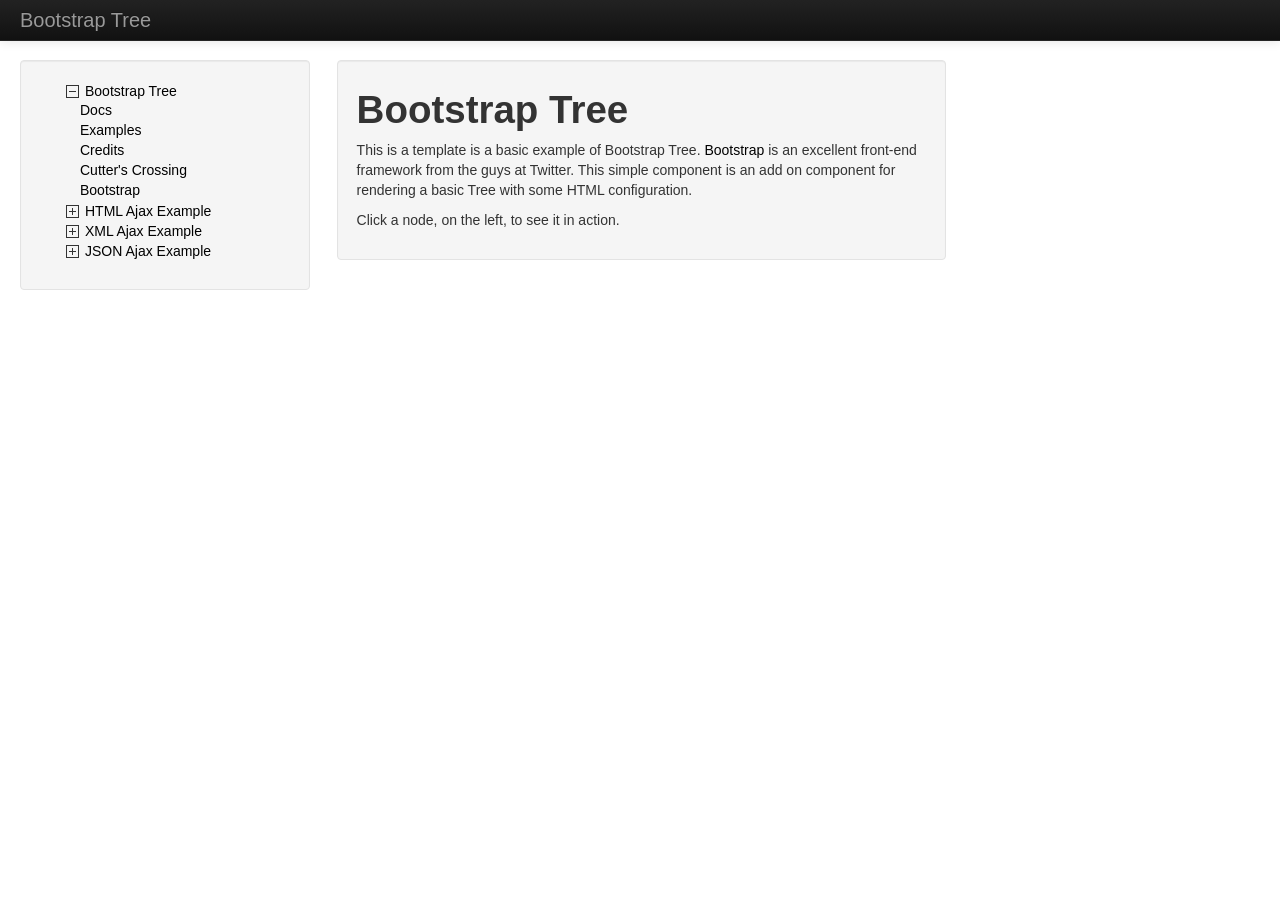
<file: trunk/Api/Web/Admin/Content/assets/bootstrap-tree/index.html>
<!DOCTYPE html>
<html lang="en">
    <head>
        <meta charset="utf-8">
		<title>Bootstrap Tree</title>
		<meta name="viewport" content="width=device-width, initial-scale=1.0">
	    <meta name="description" content="">
	    <meta name="author" content="">
        <link href="bootstrap/css/bootstrap.min.css" rel="stylesheet">
		<link href="bootstrap-tree/css/bootstrap-tree.css" rel="stylesheet">
		<style>
body {
    padding-top: 60px;
    padding-bottom: 40px;
}
.sidebar-nav {
    padding: 9px 0;
}
		</style>
    <!-- Le HTML5 shim, for IE6-8 support of HTML5 elements -->
    <!--[if lt IE 9]>
        <script src="http://html5shim.googlecode.com/svn/trunk/html5.js"></script>
    <![endif]-->
    </head>
    <body>
        <div class="navbar navbar-inverse navbar-fixed-top">
            <div class="navbar-inner">
                <div class="container-fluid">
                    <!-- <a class="btn btn-navbar" data-toggle="collapse" data-target=".nav-collapse">
                        <span class="icon-bar"></span>
                        <span class="icon-bar"></span>
                        <span class="icon-bar"></span>
                    </a> -->
                    <a class="brand" href="##">Bootstrap Tree</a>
                    <!-- <div class="nav-collapse collapse">
                        <p class="navbar-text pull-right">
                            Logged in as <a href="#" class="navbar-link">Username</a>
                        </p>
                        <ul class="nav">
                            <li class="active"><a href="#">Home</a></li>
                            <li><a href="#about">About</a></li>
                            <li><a href="#contact">Contact</a></li>
                        </ul>
                    </div> --><!--/.nav-collapse -->
                </div>
            </div>
        </div>


        <div class="container-fluid">
            <div class="row-fluid">
                <div class="span3">
                    <div class="well">
                      <ul class="tree">
                        <li>
                          <a href="#" role="branch" class="tree-toggle" data-toggle="branch" data-value="Bootstrap_Tree">Bootstrap Tree</a>
                          <ul class="branch in">
                              <li><a href="#" role="leaf" id="nut">Docs</a></li>
                              <li><a href="#" role="leaf">Examples</a></li>
                              <li><a href="#" role="leaf">Credits</a></li>
                              <li><a href="http://www.cutterscrossing.com" role="leaf">Cutter's Crossing</a></li>
                              <li><a href="http://twitter.github.com/bootstrap" role="leaf">Bootstrap</a></li>
                          </ul>
                        </li>
                        <li><a href="htmlexample.html" role="branch" class="tree-toggle closed" data-toggle="branch" data-value="HTML_Example">HTML Ajax Example</a></li>
                        <li><a href="xmlexample.xml" role="branch" class="tree-toggle closed" data-toggle="branch" data-value="XML_Example">XML Ajax Example</a></li>
                        <li><a href="jsonexample.json" role="branch" class="tree-toggle closed" data-toggle="branch" data-value="JSON_Example">JSON Ajax Example</a></li>
                      </ul>
                    </div><!--/.well -->
                  </div><!--/span-->
                  <div class="span9" id="mainContent">
                      <div class="row-fluid">
                          <div class="well span8" id="editorArea">
                              <h1>Bootstrap Tree</h1>
                              <p>This is a template is a basic example of Bootstrap Tree. <a href="http://twitter.github.com/bootstrap/index.html">Bootstrap</a> is an excellent front-end framework from the guys at Twitter. This simple component is an add on component for rendering a basic Tree with some HTML configuration.</p>
  							<p>Click a node, on the left, to see it in action.</p>
                              <!-- <p><a class="btn btn-primary btn-large">Learn more &raquo;</a></p> -->
                          </div>
                      </div>
                      <div class="span8" id="reporter"></div>
                  </div>
            </div>
        </div>
        <script src="https://ajax.googleapis.com/ajax/libs/jquery/1.8.2/jquery.js"></script>
        <script src="bootstrap/js/bootstrap.min.js"></script>
        <script src="bootstrap-tree/js/bootstrap-tree.js"></script>
        <script src="example.js"></script>
    </body>
</html>
</file>
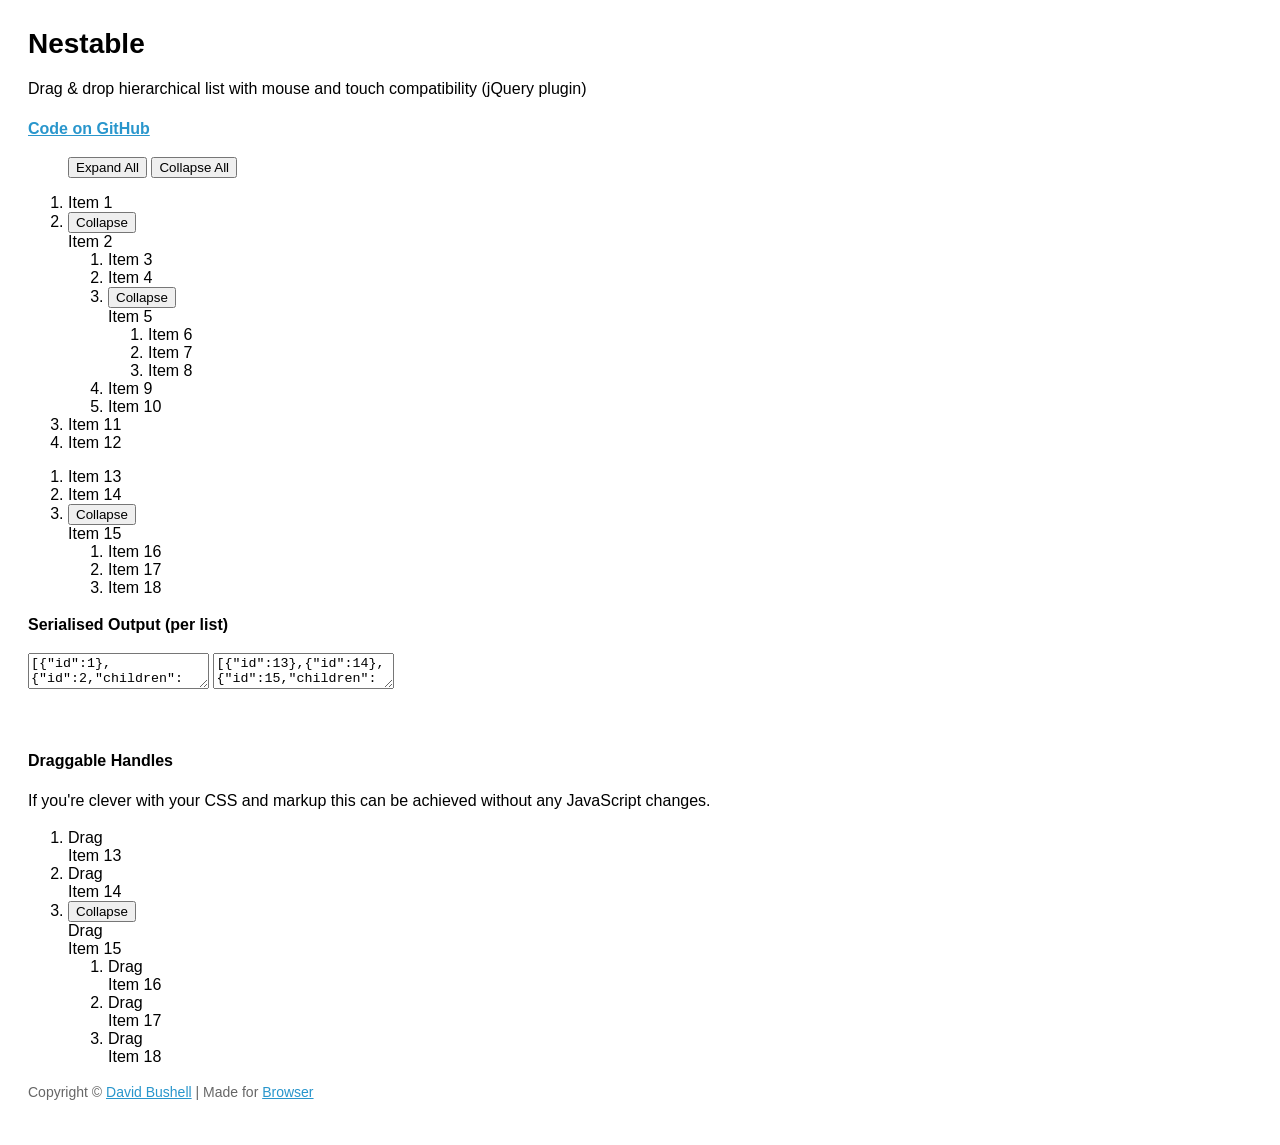
<file: trunk/Api/Web/Admin/Content/assets/nestable/index.html>
<!DOCTYPE html>
<!--[if lt IE 7]> <html lang="en" class="lt-ie9 lt-ie8 lt-ie7"> <![endif]-->
<!--[if IE 7]>    <html lang="en" class="lt-ie9 lt-ie8"> <![endif]-->
<!--[if IE 8]>    <html lang="en" class="lt-ie9"> <![endif]-->
<!--[if IE 9]>    <html lang="en" class="ie9"> <![endif]-->
<!--[if gt IE 9]><!--> <html lang="en"> <!--<![endif]-->
<head>
    <meta charset="utf-8">
    <meta name="viewport" content="width=device-width, initial-scale=1, minimum-scale=1">
    <title>Nestable</title>
    <style type="text/css">

.cf:after { visibility: hidden; display: block; font-size: 0; content: " "; clear: both; height: 0; }
* html .cf { zoom: 1; }
*:first-child+html .cf { zoom: 1; }

html { margin: 0; padding: 0; }
body { font-size: 100%; margin: 0; padding: 1.75em; font-family: 'Helvetica Neue', Arial, sans-serif; }

h1 { font-size: 1.75em; margin: 0 0 0.6em 0; }

a { color: #2996cc; }
a:hover { text-decoration: none; }

p { line-height: 1.5em; }
.small { color: #666; font-size: 0.875em; }
.large { font-size: 1.25em; }



    </style>
</head>
<body>

    <h1>Nestable</h1>

    <p>Drag &amp; drop hierarchical list with mouse and touch compatibility (jQuery plugin)</p>

    <p><strong><a href="https://github.com/dbushell/Nestable">Code on GitHub</a></strong></p>

    <menu id="nestable-menu">
        <button type="button" data-action="expand-all">Expand All</button>
        <button type="button" data-action="collapse-all">Collapse All</button>
    </menu>

    <div class="cf nestable-lists">

        <div class="dd" id="nestable">
            <ol class="dd-list">
                <li class="dd-item" data-id="1">
                    <div class="dd-handle">Item 1</div>
                </li>
                <li class="dd-item" data-id="2">
                    <div class="dd-handle">Item 2</div>
                    <ol class="dd-list">
                        <li class="dd-item" data-id="3"><div class="dd-handle">Item 3</div></li>
                        <li class="dd-item" data-id="4"><div class="dd-handle">Item 4</div></li>
                        <li class="dd-item" data-id="5">
                            <div class="dd-handle">Item 5</div>
                            <ol class="dd-list">
                                <li class="dd-item" data-id="6"><div class="dd-handle">Item 6</div></li>
                                <li class="dd-item" data-id="7"><div class="dd-handle">Item 7</div></li>
                                <li class="dd-item" data-id="8"><div class="dd-handle">Item 8</div></li>
                            </ol>
                        </li>
                        <li class="dd-item" data-id="9"><div class="dd-handle">Item 9</div></li>
                        <li class="dd-item" data-id="10"><div class="dd-handle">Item 10</div></li>
                    </ol>
                </li>
                <li class="dd-item" data-id="11">
                    <div class="dd-handle">Item 11</div>
                </li>
                <li class="dd-item" data-id="12">
                    <div class="dd-handle">Item 12</div>
                </li>
            </ol>
        </div>

        <div class="dd" id="nestable2">
            <ol class="dd-list">
                <li class="dd-item" data-id="13">
                    <div class="dd-handle">Item 13</div>
                </li>
                <li class="dd-item" data-id="14">
                    <div class="dd-handle">Item 14</div>
                </li>
                <li class="dd-item" data-id="15">
                    <div class="dd-handle">Item 15</div>
                    <ol class="dd-list">
                        <li class="dd-item" data-id="16"><div class="dd-handle">Item 16</div></li>
                        <li class="dd-item" data-id="17"><div class="dd-handle">Item 17</div></li>
                        <li class="dd-item" data-id="18"><div class="dd-handle">Item 18</div></li>
                    </ol>
                </li>
            </ol>
        </div>

    </div>

    <p><strong>Serialised Output (per list)</strong></p>

    <textarea id="nestable-output"></textarea>
    <textarea id="nestable2-output"></textarea>

    <p>&nbsp;</p>

    <div class="cf nestable-lists">

    <p><strong>Draggable Handles</strong></p>

    <p>If you're clever with your CSS and markup this can be achieved without any JavaScript changes.</p>

        <div class="dd" id="nestable3">
            <ol class="dd-list">
                <li class="dd-item dd3-item" data-id="13">
                    <div class="dd-handle dd3-handle">Drag</div><div class="dd3-content">Item 13</div>
                </li>
                <li class="dd-item dd3-item" data-id="14">
                    <div class="dd-handle dd3-handle">Drag</div><div class="dd3-content">Item 14</div>
                </li>
                <li class="dd-item dd3-item" data-id="15">
                    <div class="dd-handle dd3-handle">Drag</div><div class="dd3-content">Item 15</div>
                    <ol class="dd-list">
                        <li class="dd-item dd3-item" data-id="16">
                            <div class="dd-handle dd3-handle">Drag</div><div class="dd3-content">Item 16</div>
                        </li>
                        <li class="dd-item dd3-item" data-id="17">
                            <div class="dd-handle dd3-handle">Drag</div><div class="dd3-content">Item 17</div>
                        </li>
                        <li class="dd-item dd3-item" data-id="18">
                            <div class="dd-handle dd3-handle">Drag</div><div class="dd3-content">Item 18</div>
                        </li>
                    </ol>
                </li>
            </ol>
        </div>

    </div>

    <p class="small">Copyright &copy; <a href="http://dbushell.com/">David Bushell</a> | Made for <a href="http://www.browserlondon.com/">Browser</a></p>

<script src="http://ajax.googleapis.com/ajax/libs/jquery/1.7.2/jquery.min.js"></script>
<script src="jquery.nestable.js"></script>
<script>

$(document).ready(function()
{

    var updateOutput = function(e)
    {
        var list   = e.length ? e : $(e.target),
            output = list.data('output');
        if (window.JSON) {
            output.val(window.JSON.stringify(list.nestable('serialize')));//, null, 2));
        } else {
            output.val('JSON browser support required for this demo.');
        }
    };

    // activate Nestable for list 1
    $('#nestable').nestable({
        group: 1
    })
    .on('change', updateOutput);
    
    // activate Nestable for list 2
    $('#nestable2').nestable({
        group: 1
    })
    .on('change', updateOutput);

    // output initial serialised data
    updateOutput($('#nestable').data('output', $('#nestable-output')));
    updateOutput($('#nestable2').data('output', $('#nestable2-output')));

    $('#nestable-menu').on('click', function(e)
    {
        var target = $(e.target),
            action = target.data('action');
        if (action === 'expand-all') {
            $('.dd').nestable('expandAll');
        }
        if (action === 'collapse-all') {
            $('.dd').nestable('collapseAll');
        }
    });

    $('#nestable3').nestable();

});
</script>
</body>
</html>
</file>
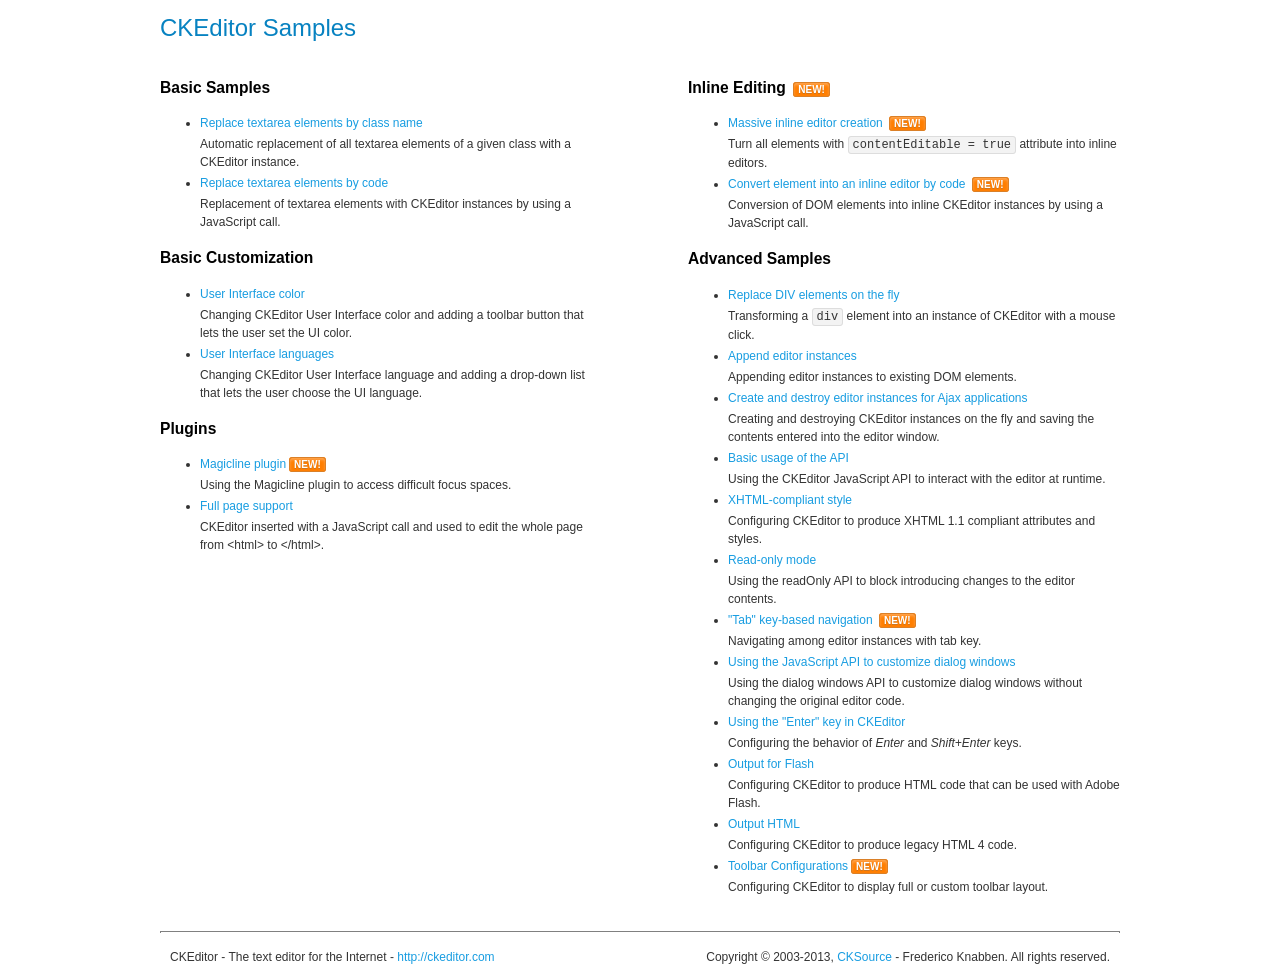
<file: trunk/Api/Web/Admin/Content/assets/ckeditor/samples/index.html>
<!DOCTYPE html>
<!--
Copyright (c) 2003-2013, CKSource - Frederico Knabben. All rights reserved.
For licensing, see LICENSE.html or http://ckeditor.com/license
-->
<html>
<head>
	<title>CKEditor Samples</title>
	<meta charset="utf-8">
	<link rel="stylesheet" href="sample.css">
</head>
<body>
	<h1 class="samples">
		CKEditor Samples
	</h1>
	<div class="twoColumns">
		<div class="twoColumnsLeft">
			<h2 class="samples">
				Basic Samples
			</h2>
			<dl class="samples">
				<dt><a class="samples" href="replacebyclass.html">Replace textarea elements by class name</a></dt>
				<dd>Automatic replacement of all textarea elements of a given class with a CKEditor instance.</dd>

				<dt><a class="samples" href="replacebycode.html">Replace textarea elements by code</a></dt>
				<dd>Replacement of textarea elements with CKEditor instances by using a JavaScript call.</dd>
			</dl>

			<h2 class="samples">
				Basic Customization
			</h2>
			<dl class="samples">
				<dt><a class="samples" href="uicolor.html">User Interface color</a></dt>
				<dd>Changing CKEditor User Interface color and adding a toolbar button that lets the user set the UI color.</dd>

				<dt><a class="samples" href="uilanguages.html">User Interface languages</a></dt>
				<dd>Changing CKEditor User Interface language and adding a drop-down list that lets the user choose the UI language.</dd>
			</dl>


			<h2 class="samples">Plugins</h2>
<dl class="samples">
<dt><a class="samples" href="plugins/magicline/magicline.html">Magicline plugin</a><span class="new">New!</span></dt>
<dd>Using the Magicline plugin to access difficult focus spaces.</dd>

<dt><a class="samples" href="plugins/wysiwygarea/fullpage.html">Full page support</a></dt>
<dd>CKEditor inserted with a JavaScript call and used to edit the whole page from &lt;html&gt; to &lt;/html&gt;.</dd>
</dl>
		</div>
		<div class="twoColumnsRight">
			<h2 class="samples">
				Inline Editing <span class="new">New!</span>
			</h2>
			<dl class="samples">
				<dt><a class="samples" href="inlineall.html">Massive inline editor creation</a> <span class="new">New!</span></dt>
				<dd>Turn all elements with <code>contentEditable = true</code> attribute into inline editors.</dd>

				<dt><a class="samples" href="inlinebycode.html">Convert element into an inline editor by code</a> <span class="new">New!</span></dt>
				<dd>Conversion of DOM elements into inline CKEditor instances by using a JavaScript call.</dd>

				
			</dl>

			<h2 class="samples">
				Advanced Samples
			</h2>
			<dl class="samples">
				<dt><a class="samples" href="divreplace.html">Replace DIV elements on the fly</a></dt>
				<dd>Transforming a <code>div</code> element into an instance of CKEditor with a mouse click.</dd>

				<dt><a class="samples" href="appendto.html">Append editor instances</a></dt>
				<dd>Appending editor instances to existing DOM elements.</dd>

				<dt><a class="samples" href="ajax.html">Create and destroy editor instances for Ajax applications</a></dt>
				<dd>Creating and destroying CKEditor instances on the fly and saving the contents entered into the editor window.</dd>

				<dt><a class="samples" href="api.html">Basic usage of the API</a></dt>
				<dd>Using the CKEditor JavaScript API to interact with the editor at runtime.</dd>

				<dt><a class="samples" href="xhtmlstyle.html">XHTML-compliant style</a></dt>
				<dd>Configuring CKEditor to produce XHTML 1.1 compliant attributes and styles.</dd>

				<dt><a class="samples" href="readonly.html">Read-only mode</a></dt>
				<dd>Using the readOnly API to block introducing changes to the editor contents.</dd>

				<dt><a class="samples" href="tabindex.html">"Tab" key-based navigation</a> <span class="new">New!</span></dt>
				<dd>Navigating among editor instances with tab key.</dd>


				
<dt><a class="samples" href="plugins/dialog/dialog.html">Using the JavaScript API to customize dialog windows</a></dt>
<dd>Using the dialog windows API to customize dialog windows without changing the original editor code.</dd>

<dt><a class="samples" href="plugins/enterkey/enterkey.html">Using the &quot;Enter&quot; key in CKEditor</a></dt>
<dd>Configuring the behavior of <em>Enter</em> and <em>Shift+Enter</em> keys.</dd>

<dt><a class="samples" href="plugins/htmlwriter/outputforflash.html">Output for Flash</a></dt>
<dd>Configuring CKEditor to produce HTML code that can be used with Adobe Flash.</dd>

<dt><a class="samples" href="plugins/htmlwriter/outputhtml.html">Output HTML</a></dt>
<dd>Configuring CKEditor to produce legacy HTML 4 code.</dd>

<dt><a class="samples" href="plugins/toolbar/toolbar.html">Toolbar Configurations</a><span class="new">New!</span></dt>
<dd>Configuring CKEditor to display full or custom toolbar layout.</dd>

			</dl>
		</div>
	</div>
	<div id="footer">
		<hr>
		<p>
			CKEditor - The text editor for the Internet - <a class="samples" href="http://ckeditor.com/">http://ckeditor.com</a>
		</p>
		<p id="copy">
			Copyright &copy; 2003-2013, <a class="samples" href="http://cksource.com/">CKSource</a> - Frederico Knabben. All rights reserved.
		</p>
	</div>
</body>
</html>
</file>
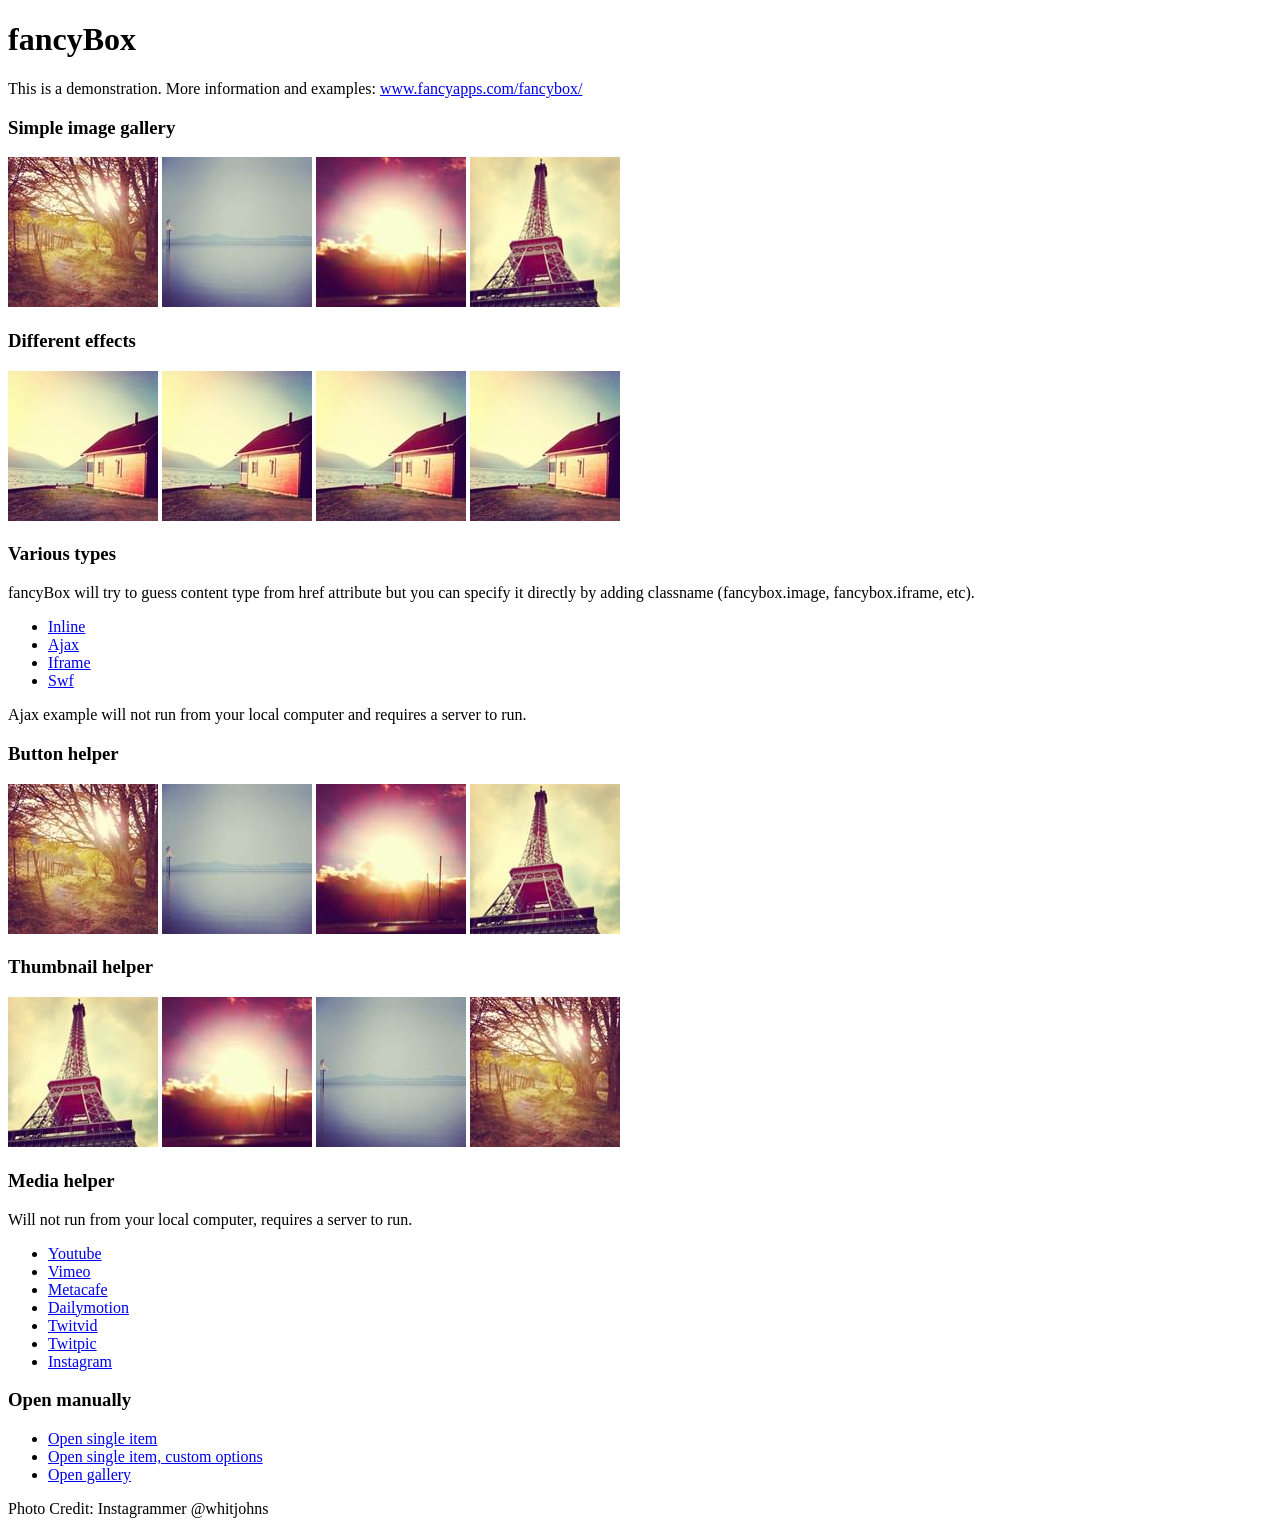
<file: trunk/Api/Web/Admin/Content/assets/fancybox/demo/index.html>
<!DOCTYPE html>
<html>
<head>
	<title>fancyBox - Fancy jQuery Lightbox Alternative | Demonstration</title>
	<meta http-equiv="Content-Type" content="text/html; charset=UTF-8" />

	<!-- Add jQuery library -->
	<script type="text/javascript" src="../lib/jquery-1.8.2.min.js"></script>

	<!-- Add mousewheel plugin (this is optional) -->
	<script type="text/javascript" src="../lib/jquery.mousewheel-3.0.6.pack.js"></script>

	<!-- Add fancyBox main JS and CSS files -->
	<script type="text/javascript" src="../source/jquery.fancybox.js?v=2.1.3"></script>
	<link rel="stylesheet" type="text/css" href="../source/jquery.fancybox.css?v=2.1.2" media="screen" />

	<!-- Add Button helper (this is optional) -->
	<link rel="stylesheet" type="text/css" href="../source/helpers/jquery.fancybox-buttons.css?v=1.0.5" />
	<script type="text/javascript" src="../source/helpers/jquery.fancybox-buttons.js?v=1.0.5"></script>

	<!-- Add Thumbnail helper (this is optional) -->
	<link rel="stylesheet" type="text/css" href="../source/helpers/jquery.fancybox-thumbs.css?v=1.0.7" />
	<script type="text/javascript" src="../source/helpers/jquery.fancybox-thumbs.js?v=1.0.7"></script>

	<!-- Add Media helper (this is optional) -->
	<script type="text/javascript" src="../source/helpers/jquery.fancybox-media.js?v=1.0.5"></script>

	<script type="text/javascript">
		$(document).ready(function() {
			/*
			 *  Simple image gallery. Uses default settings
			 */

			$('.fancybox').fancybox();

			/*
			 *  Different effects
			 */

			// Change title type, overlay closing speed
			$(".fancybox-effects-a").fancybox({
				helpers: {
					title : {
						type : 'outside'
					},
					overlay : {
						speedOut : 0
					}
				}
			});

			// Disable opening and closing animations, change title type
			$(".fancybox-effects-b").fancybox({
				openEffect  : 'none',
				closeEffect	: 'none',

				helpers : {
					title : {
						type : 'over'
					}
				}
			});

			// Set custom style, close if clicked, change title type and overlay color
			$(".fancybox-effects-c").fancybox({
				wrapCSS    : 'fancybox-custom',
				closeClick : true,

				openEffect : 'none',

				helpers : {
					title : {
						type : 'inside'
					},
					overlay : {
						css : {
							'background' : 'rgba(238,238,238,0.85)'
						}
					}
				}
			});

			// Remove padding, set opening and closing animations, close if clicked and disable overlay
			$(".fancybox-effects-d").fancybox({
				padding: 0,

				openEffect : 'elastic',
				openSpeed  : 150,

				closeEffect : 'elastic',
				closeSpeed  : 150,

				closeClick : true,

				helpers : {
					overlay : null
				}
			});

			/*
			 *  Button helper. Disable animations, hide close button, change title type and content
			 */

			$('.fancybox-buttons').fancybox({
				openEffect  : 'none',
				closeEffect : 'none',

				prevEffect : 'none',
				nextEffect : 'none',

				closeBtn  : false,

				helpers : {
					title : {
						type : 'inside'
					},
					buttons	: {}
				},

				afterLoad : function() {
					this.title = 'Image ' + (this.index + 1) + ' of ' + this.group.length + (this.title ? ' - ' + this.title : '');
				}
			});


			/*
			 *  Thumbnail helper. Disable animations, hide close button, arrows and slide to next gallery item if clicked
			 */

			$('.fancybox-thumbs').fancybox({
				prevEffect : 'none',
				nextEffect : 'none',

				closeBtn  : false,
				arrows    : false,
				nextClick : true,

				helpers : {
					thumbs : {
						width  : 50,
						height : 50
					}
				}
			});

			/*
			 *  Media helper. Group items, disable animations, hide arrows, enable media and button helpers.
			*/
			$('.fancybox-media')
				.attr('rel', 'media-gallery')
				.fancybox({
					openEffect : 'none',
					closeEffect : 'none',
					prevEffect : 'none',
					nextEffect : 'none',

					arrows : false,
					helpers : {
						media : {},
						buttons : {}
					}
				});

			/*
			 *  Open manually
			 */

			$("#fancybox-manual-a").click(function() {
				$.fancybox.open('1_b.jpg');
			});

			$("#fancybox-manual-b").click(function() {
				$.fancybox.open({
					href : 'iframe.html',
					type : 'iframe',
					padding : 5
				});
			});

			$("#fancybox-manual-c").click(function() {
				$.fancybox.open([
					{
						href : '1_b.jpg',
						title : 'My title'
					}, {
						href : '2_b.jpg',
						title : '2nd title'
					}, {
						href : '3_b.jpg'
					}
				], {
					helpers : {
						thumbs : {
							width: 75,
							height: 50
						}
					}
				});
			});


		});
	</script>
	<style type="text/css">
		.fancybox-custom .fancybox-skin {
			box-shadow: 0 0 50px #222;
		}
	</style>
</head>
<body>
	<h1>fancyBox</h1>

	<p>This is a demonstration. More information and examples: <a href="http://fancyapps.com/fancybox/">www.fancyapps.com/fancybox/</a></p>

	<h3>Simple image gallery</h3>
	<p>
		<a class="fancybox" href="1_b.jpg" data-fancybox-group="gallery" title="Lorem ipsum dolor sit amet"><img src="1_s.jpg" alt="" /></a>

		<a class="fancybox" href="2_b.jpg" data-fancybox-group="gallery" title="Etiam quis mi eu elit temp"><img src="2_s.jpg" alt="" /></a>

		<a class="fancybox" href="3_b.jpg" data-fancybox-group="gallery" title="Cras neque mi, semper leon"><img src="3_s.jpg" alt="" /></a>

		<a class="fancybox" href="4_b.jpg" data-fancybox-group="gallery" title="Sed vel sapien vel sem uno"><img src="4_s.jpg" alt="" /></a>
	</p>

	<h3>Different effects</h3>
	<p>
		<a class="fancybox-effects-a" href="5_b.jpg" title="Lorem ipsum dolor sit amet, consectetur adipiscing elit"><img src="5_s.jpg" alt="" /></a>

		<a class="fancybox-effects-b" href="5_b.jpg" title="Lorem ipsum dolor sit amet, consectetur adipiscing elit"><img src="5_s.jpg" alt="" /></a>

		<a class="fancybox-effects-c" href="5_b.jpg" title="Lorem ipsum dolor sit amet, consectetur adipiscing elit"><img src="5_s.jpg" alt="" /></a>

		<a class="fancybox-effects-d" href="5_b.jpg" title="Lorem ipsum dolor sit amet, consectetur adipiscing elit"><img src="5_s.jpg" alt="" /></a>
	</p>

	<h3>Various types</h3>
	<p>
		fancyBox will try to guess content type from href attribute but you can specify it directly by adding classname (fancybox.image, fancybox.iframe, etc).
	</p>
	<ul>
		<li><a class="fancybox" href="#inline1" title="Lorem ipsum dolor sit amet">Inline</a></li>
		<li><a class="fancybox fancybox.ajax" href="ajax.txt">Ajax</a></li>
		<li><a class="fancybox fancybox.iframe" href="iframe.html">Iframe</a></li>
		<li><a class="fancybox" href="http://www.adobe.com/jp/events/cs3_web_edition_tour/swfs/perform.swf">Swf</a></li>
	</ul>

	<div id="inline1" style="width:400px;display: none;">
		<h3>Etiam quis mi eu elit</h3>
		<p>
			Lorem ipsum dolor sit amet, consectetur adipiscing elit. Etiam quis mi eu elit tempor facilisis id et neque. Nulla sit amet sem sapien. Vestibulum imperdiet porta ante ac ornare. Nulla et lorem eu nibh adipiscing ultricies nec at lacus. Cras laoreet ultricies sem, at blandit mi eleifend aliquam. Nunc enim ipsum, vehicula non pretium varius, cursus ac tortor. Vivamus fringilla congue laoreet. Quisque ultrices sodales orci, quis rhoncus justo auctor in. Phasellus dui eros, bibendum eu feugiat ornare, faucibus eu mi. Nunc aliquet tempus sem, id aliquam diam varius ac. Maecenas nisl nunc, molestie vitae eleifend vel, iaculis sed magna. Aenean tempus lacus vitae orci posuere porttitor eget non felis. Donec lectus elit, aliquam nec eleifend sit amet, vestibulum sed nunc.
		</p>
	</div>

	<p>
		Ajax example will not run from your local computer and requires a server to run.
	</p>

	<h3>Button helper</h3>
	<p>
		<a class="fancybox-buttons" data-fancybox-group="button" href="1_b.jpg"><img src="1_s.jpg" alt="" /></a>

		<a class="fancybox-buttons" data-fancybox-group="button" href="2_b.jpg"><img src="2_s.jpg" alt="" /></a>

		<a class="fancybox-buttons" data-fancybox-group="button" href="3_b.jpg"><img src="3_s.jpg" alt="" /></a>

		<a class="fancybox-buttons" data-fancybox-group="button" href="4_b.jpg"><img src="4_s.jpg" alt="" /></a>
	</p>

	<h3>Thumbnail helper</h3>
	<p>
		<a class="fancybox-thumbs" data-fancybox-group="thumb" href="4_b.jpg"><img src="4_s.jpg" alt="" /></a>

		<a class="fancybox-thumbs" data-fancybox-group="thumb" href="3_b.jpg"><img src="3_s.jpg" alt="" /></a>

		<a class="fancybox-thumbs" data-fancybox-group="thumb" href="2_b.jpg"><img src="2_s.jpg" alt="" /></a>

		<a class="fancybox-thumbs" data-fancybox-group="thumb" href="1_b.jpg"><img src="1_s.jpg" alt="" /></a>
	</p>

	<h3>Media helper</h3>
	<p>
		Will not run from your local computer, requires a server to run.
	</p>

	<ul>
		<li><a class="fancybox-media" href="http://www.youtube.com/watch?v=opj24KnzrWo">Youtube</a></li>
		<li><a class="fancybox-media" href="http://vimeo.com/25634903">Vimeo</a></li>
		<li><a class="fancybox-media" href="http://www.metacafe.com/watch/7635964/">Metacafe</a></li>
		<li><a class="fancybox-media" href="http://www.dailymotion.com/video/xoeylt_electric-guest-this-head-i-hold_music">Dailymotion</a></li>
		<li><a class="fancybox-media" href="http://twitvid.com/QY7MD">Twitvid</a></li>
		<li><a class="fancybox-media" href="http://twitpic.com/7p93st">Twitpic</a></li>
		<li><a class="fancybox-media" href="http://instagr.am/p/IejkuUGxQn">Instagram</a></li>
	</ul>

	<h3>Open manually</h3>
	<ul>
		<li><a id="fancybox-manual-a" href="javascript:;">Open single item</a></li>
		<li><a id="fancybox-manual-b" href="javascript:;">Open single item, custom options</a></li>
		<li><a id="fancybox-manual-c" href="javascript:;">Open gallery</a></li>
	</ul>

	<p>
		Photo Credit: Instagrammer @whitjohns
	</p>
</body>
</html>
</file>
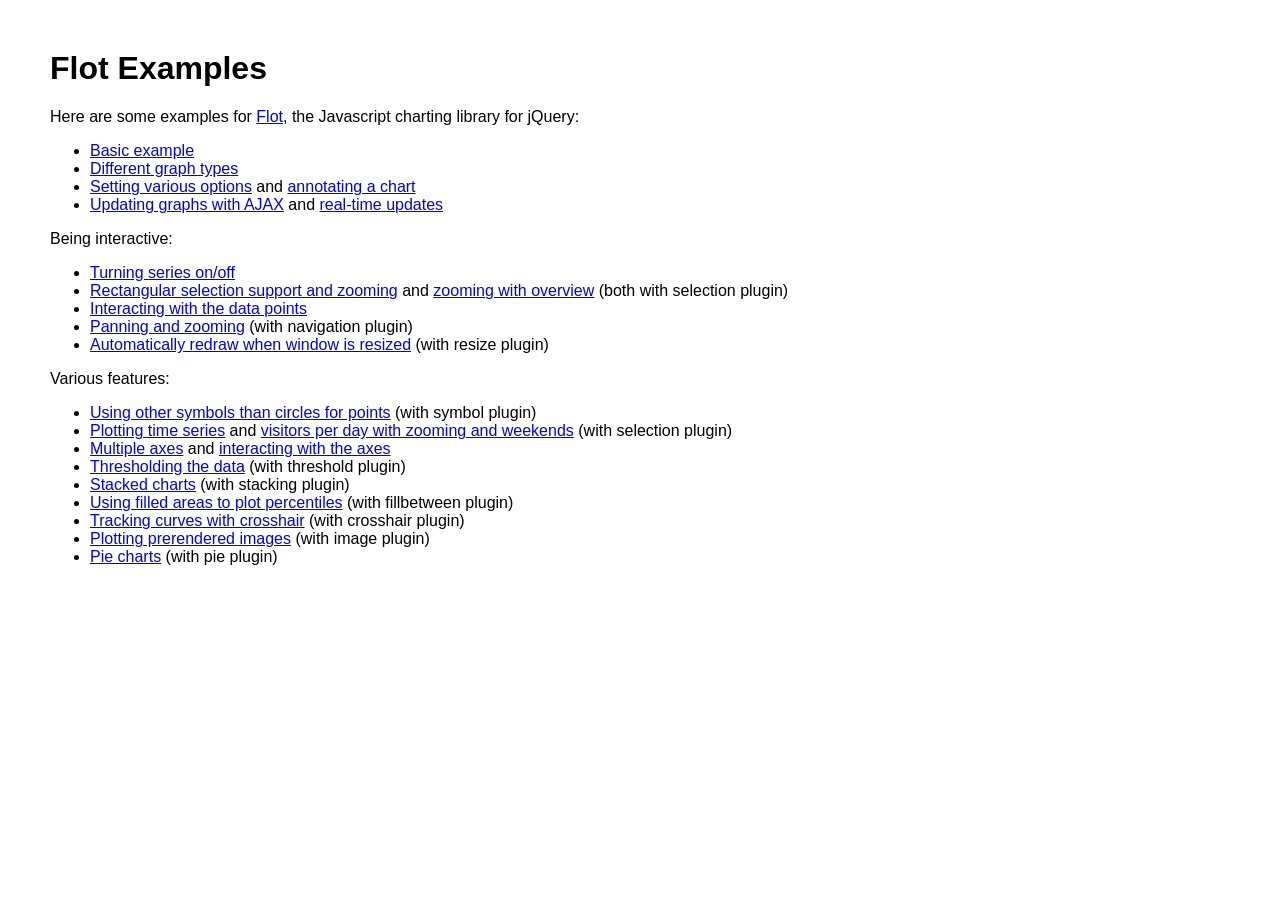
<file: trunk/Api/Web/Admin/Content/assets/flot/examples/index.html>
<!DOCTYPE HTML PUBLIC "-//W3C//DTD HTML 4.01 Transitional//EN" "http://www.w3.org/TR/html4/loose.dtd">
<html>
 <head>
    <meta http-equiv="Content-Type" content="text/html; charset=utf-8">
    <title>Flot Examples</title>
    <link href="layout.css" rel="stylesheet" type="text/css">
 </head>
 <body>
    <h1>Flot Examples</h1>

    <p>Here are some examples for <a href="http://code.google.com/p/flot/">Flot</a>, the Javascript charting library for jQuery:</p>

    <ul>
      <li><a href="basic.html">Basic example</a></li>
      <li><a href="graph-types.html">Different graph types</a></li>
      <li><a href="setting-options.html">Setting various options</a> and <a href="annotating.html">annotating a chart</a></li>
      <li><a href="ajax.html">Updating graphs with AJAX</a> and <a href="realtime.html">real-time updates</a></li>
    </ul>

    <p>Being interactive:</p>
    
    <ul>
      <li><a href="turning-series.html">Turning series on/off</a></li>
      <li><a href="selection.html">Rectangular selection support and zooming</a> and <a href="zooming.html">zooming with overview</a> (both with selection plugin)</li>
      <li><a href="interacting.html">Interacting with the data points</a></li>
      <li><a href="navigate.html">Panning and zooming</a> (with navigation plugin)</li>
      <li><a href="resize.html">Automatically redraw when window is resized</a> (with resize plugin)</li>
    </ul>

    <p>Various features:</p>
    
    <ul>
      <li><a href="symbols.html">Using other symbols than circles for points</a> (with symbol plugin)</li>
      <li><a href="time.html">Plotting time series</a> and <a href="visitors.html">visitors per day with zooming and weekends</a> (with selection plugin)</li>
      <li><a href="multiple-axes.html">Multiple axes</a> and <a href="interacting-axes.html">interacting with the axes</a></li>
      <li><a href="thresholding.html">Thresholding the data</a> (with threshold plugin)</li>
      <li><a href="stacking.html">Stacked charts</a> (with stacking plugin)</li>
      <li><a href="percentiles.html">Using filled areas to plot percentiles</a> (with fillbetween plugin)</li>
      <li><a href="tracking.html">Tracking curves with crosshair</a> (with crosshair plugin)</li>
      <li><a href="image.html">Plotting prerendered images</a> (with image plugin)</li>
      <li><a href="pie.html">Pie charts</a> (with pie plugin)</li>
    </ul>
 </body>
</html>
</file>
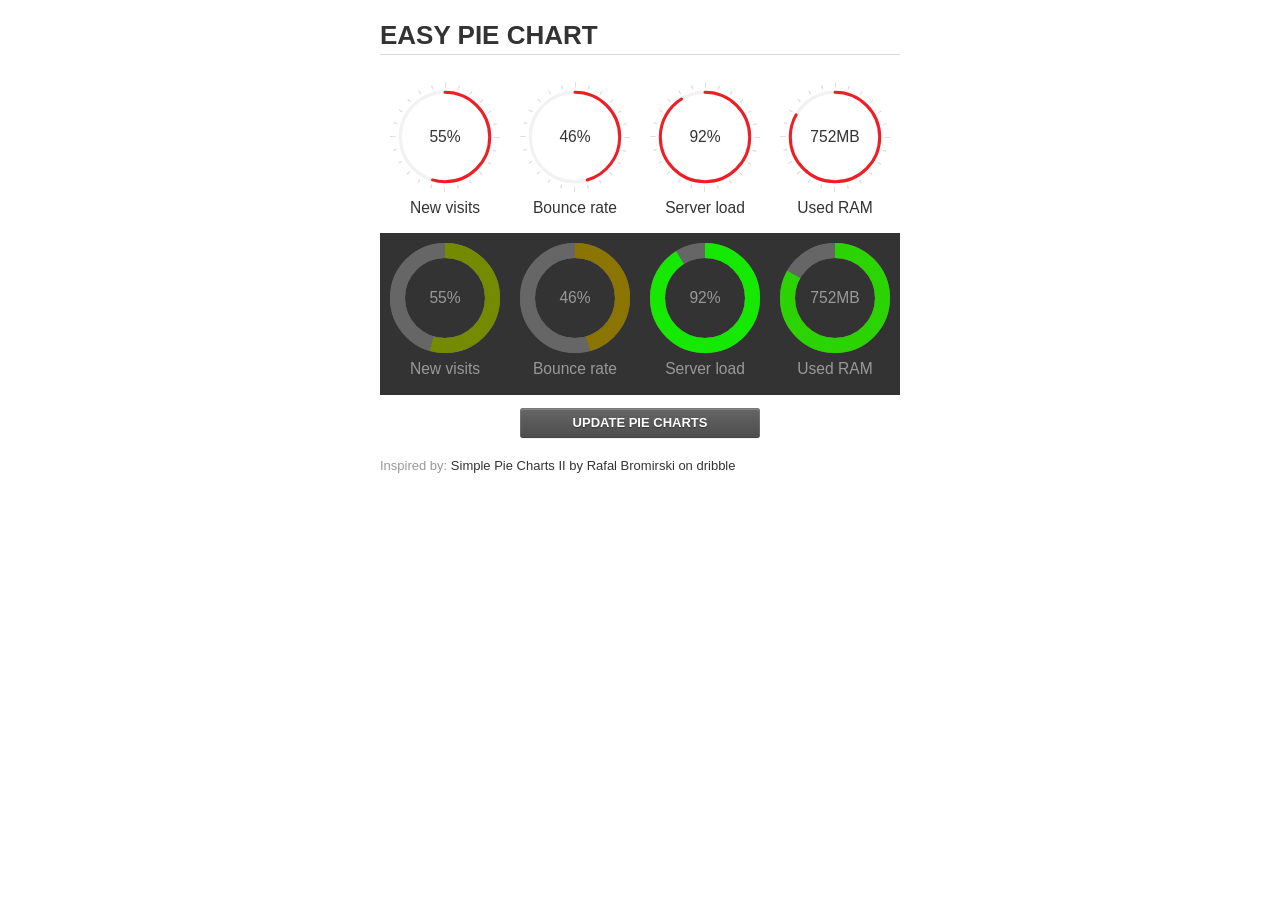
<file: trunk/Api/Web/Admin/Content/assets/jquery-easy-pie-chart/examples/index.html>
<!doctype html>
<html>
    <head>
        <meta charset="utf-8">
        <title>Easy Pie Chart</title>
        <script type="text/javascript" src="https://ajax.googleapis.com/ajax/libs/jquery/1.7.2/jquery.min.js"></script>
        <script type="text/javascript" src="http://html5shiv.googlecode.com/svn/trunk/html5.js"></script>
        <script type="text/javascript" src="excanvas.js"></script>
        <script type="text/javascript" src="../jquery.easy-pie-chart.js"></script>

        <link rel="stylesheet" type="text/css" href="style.css" media="screen">
        <link rel="stylesheet" type="text/css" href="../jquery.easy-pie-chart.css" media="screen">

        <meta name="viewport" content="width=device-width, initial-scale=1.0">

        <script type="text/javascript">
            var initPieChart = function() {
                $('.percentage').easyPieChart({
                    animate: 1000
                });
                $('.percentage-light').easyPieChart({
                    barColor: function(percent) {
                        percent /= 100;
                        return "rgb(" + Math.round(255 * (1-percent)) + ", " + Math.round(255 * percent) + ", 0)";
                    },
                    trackColor: '#666',
                    scaleColor: false,
                    lineCap: 'butt',
                    lineWidth: 15,
                    animate: 1000
                });

                $('.updateEasyPieChart').on('click', function(e) {
                  e.preventDefault();
                  $('.percentage, .percentage-light').each(function() {
                    var newValue = Math.round(100*Math.random());
                    $(this).data('easyPieChart').update(newValue);
                    $('span', this).text(newValue);
                  });
                });
            };
        </script>
    </head>
    <body onload="initPieChart();">
        <div class="container">
            <h1>EASY PIE CHART</h1>
            <div class="chart">
                <div class="percentage success" data-percent="55"><span>55</span>%</div>
                <div class="label">New visits</div>
            </div>
            <div class="chart">
                <div class="percentage" data-percent="46"><span>46</span>%</div>
                <div class="label">Bounce rate</div>
            </div>
            <div class="chart">
                <div class="percentage" data-percent="92"><span>92</span>%</div>
                <div class="label">Server load</div>
            </div>
            <div class="chart">
                <div class="percentage" data-percent="84"><span>752</span>MB</div>
                <div class="label">Used RAM</div>
            </div>
            <div style="clear:both;"></div>
            <div class="dark">
                <div class="chart">
                    <div id="sparkline_bar" class="percentage-light" data-percent="55"><span>55</span>%</div>
                    <div class="label">New visits</div>
                </div>
                <div class="chart">
                    <div id="sparkline_bar" class="percentage-light" data-percent="46"><span>46</span>%</div>
                    <div class="label">Bounce rate</div>
                </div>
                <div class="chart">
                    <div class="percentage-light" data-percent="92"><span>92</span>%</div>
                    <div class="label">Server load</div>
                </div>
                <div class="chart">
                    <div class="percentage-light" data-percent="84"><span>752</span>MB</div>
                    <div class="label">Used RAM</div>
                </div>
                <div style="clear:both;"></div>
            </div>

            <p><a href="#" class="button updateEasyPieChart">Update pie charts</a></p>

            <p class="credits">Inspired by: <a href="http://drbl.in/ezuc" target="_blank">Simple Pie Charts II by Rafal Bromirski on dribble</a></p>
        </div>
    </body>
</html>
</file>
<file: trunk/Api/Web/Admin/Content/assets/ckeditor/samples/sample.css>
/*
Copyright (c) 2003-2013, CKSource - Frederico Knabben. All rights reserved.
For licensing, see LICENSE.html or http://ckeditor.com/license
*/

html, body, h1, h2, h3, h4, h5, h6, div, span, blockquote, p, address, form, fieldset, img, ul, ol, dl, dt, dd, li, hr, table, td, th, strong, em, sup, sub, dfn, ins, del, q, cite, var, samp, code, kbd, tt, pre
{
	line-height: 1.5em;
}

body
{
	padding: 10px 30px;
}

input, textarea, select, option, optgroup, button, td, th
{
	font-size: 100%;
}

pre, code, kbd, samp, tt
{
	font-family: monospace,monospace;
	font-size: 1em;
}

body {
    width: 960px;
    margin: 0 auto;
}

code
{
	background: #f3f3f3;
	border: 1px solid #ddd;
	padding: 1px 4px;

	-moz-border-radius: 3px;
	-webkit-border-radius: 3px;
	border-radius: 3px;
}

.new
{
	background: #FF7E00;
	border: 1px solid #DA8028;
	color: #fff;
	font-size: 10px;
	font-weight: bold;
	padding: 1px 4px;
	text-shadow: 0 1px 0 #C97626;
	text-transform: uppercase;
	margin: 0 0 0 3px;

	-moz-border-radius: 3px;
	-webkit-border-radius: 3px;
	border-radius: 3px;

	-moz-box-shadow: 0 2px 3px 0 #FFA54E inset;
	-webkit-box-shadow: 0 2px 3px 0 #FFA54E inset;
	box-shadow: 0 2px 3px 0 #FFA54E inset;
}

h1.samples
{
	color: #0782C1;
	font-size: 200%;
	font-weight: normal;
	margin: 0;
	padding: 0;
}

h1.samples a
{
	color: #0782C1;
	text-decoration: none;
	border-bottom: 1px dotted #0782C1;
}

.samples a:hover
{
	border-bottom: 1px dotted #0782C1;
}

h2.samples
{
	color: #000000;
	font-size: 130%;
	margin: 15px 0 0 0;
	padding: 0;
}

p, blockquote, address, form, pre, dl, h1.samples, h2.samples
{
	margin-bottom: 15px;
}

ul.samples
{
	margin-bottom: 15px;
}

.clear
{
	clear: both;
}

fieldset
{
	margin: 0;
	padding: 10px;
}

body, input, textarea
{
	color: #333333;
	font-family: Arial, Helvetica, sans-serif;
}

body
{
	font-size: 75%;
}

a.samples
{
	color: #189DE1;
	text-decoration: none;
}

form
{
	margin: 0;
	padding: 0;
}

pre.samples
{
	background-color: #F7F7F7;
	border: 1px solid #D7D7D7;
	overflow: auto;
	padding: 0.25em;
	white-space: pre-wrap; /* CSS 2.1 */
	word-wrap: break-word; /* IE7 */
	-moz-tab-size: 4;
	-o-tab-size: 4;
	-webkit-tab-size: 4;
	tab-size: 4;
}

#footer
{
	clear: both;
	padding-top: 10px;
}

#footer hr
{
	margin: 10px 0 15px 0;
	height: 1px;
	border: solid 1px gray;
	border-bottom: none;
}

#footer p
{
	margin: 0 10px 10px 10px;
	float: left;
}

#footer #copy
{
	float: right;
}

#outputSample
{
	width: 100%;
	table-layout: fixed;
}

#outputSample thead th
{
	color: #dddddd;
	background-color: #999999;
	padding: 4px;
	white-space: nowrap;
}

#outputSample tbody th
{
	vertical-align: top;
	text-align: left;
}

#outputSample pre
{
	margin: 0;
	padding: 0;
}

.description
{
	border: 1px dotted #B7B7B7;
	margin-bottom: 10px;
	padding: 10px 10px 0;
	overflow: hidden;
}

label
{
	display: block;
	margin-bottom: 6px;
}

/**
 *	CKEditor editables are automatically set with the "cke_editable" class
 *	plus cke_editable_(inline|themed) depending on the editor type.
 */

/* Style a bit the inline editables. */
.cke_editable.cke_editable_inline
{
	cursor: pointer;
}

/* Once an editable element gets focused, the "cke_focus" class is
   added to it, so we can style it differently. */
.cke_editable.cke_editable_inline.cke_focus
{
	box-shadow: inset 0px 0px 20px 3px #ddd, inset 0 0 1px #000;
	outline: none;
	background: #eee;
	cursor: text;
}

/* Avoid pre-formatted overflows inline editable. */
.cke_editable_inline pre
{
	white-space: pre-wrap;
	word-wrap: break-word;
}

/**
 *	Samples index styles.
 */

.twoColumns,
.twoColumnsLeft,
.twoColumnsRight
{
	overflow: hidden;
}

.twoColumnsLeft,
.twoColumnsRight
{
	width: 45%;
}

.twoColumnsLeft
{
	float: left;
}

.twoColumnsRight
{
	float: right;
}

dl.samples
{
	padding: 0 0 0 40px;
}
dl.samples > dt
{
	display: list-item;
	list-style-type: disc;
	list-style-position: outside;
	margin: 0 0 3px;
}
dl.samples > dd
{
	margin: 0 0 3px;
}
.warning
{
    color: #ff0000;
	background-color: #FFCCBA;
    border: 2px dotted #ff0000;
	padding: 15px 10px;
	margin: 10px 0;
}

/* Used on inline samples */

blockquote
{
	font-style: italic;
	font-family: Georgia, Times, "Times New Roman", serif;
	padding: 2px 0;
	border-style: solid;
	border-color: #ccc;
	border-width: 0;
}

.cke_contents_ltr blockquote
{
	padding-left: 20px;
	padding-right: 8px;
	border-left-width: 5px;
}

.cke_contents_rtl blockquote
{
	padding-left: 8px;
	padding-right: 20px;
	border-right-width: 5px;
}

img.right {
    border: 1px solid #ccc;
    float: right;
    margin-left: 15px;
    padding: 5px;
}

img.left {
    border: 1px solid #ccc;
    float: left;
    margin-right: 15px;
    padding: 5px;
}
</file>
<file: trunk/Api/Web/Admin/Content/assets/flot/examples/layout.css>
body {
  font-family: sans-serif;
  font-size: 16px;
  margin: 50px;
  max-width: 800px;
}
</file>
<file: trunk/Api/Web/Admin/Content/assets/jquery-easy-pie-chart/examples/style.css>
body {
    font: 13px/1.4 'Helvetica Neue', 'Helvetica','Arial', sans-serif;
    color: #333;
}

.container {
    width: 520px;
    margin: auto;
}

h1 {
    border-bottom: 1px solid #d9d9d9;
}

a {
    color: #be2221;
    text-decoration: none;
}

.chart {
    float: left;
    margin: 10px;
}

.percentage,
.label {
    text-align: center;
    color: #333;
    font-weight: 100;
    font-size: 1.2em;
    margin-bottom: 0.3em;
}

.credits {
    padding-top: 0.5em;
    clear: both;
    color: #999;
}

.credits a {
    color: #333;
}

.dark {
    background: #333;
}

.dark .percentage-light,
.dark .label {
    text-align: center;
    color: #999;
    font-weight: 100;
    font-size: 1.2em;
    margin-bottom: 0.3em;
}


.button {
  -webkit-box-shadow: inset 0 0 1px #000, inset 0 1px 0 1px rgba(255,255,255,0.2), 0 1px 1px -1px rgba(0, 0, 0, .5);
  -moz-box-shadow: inset 0 0 1px #000, inset 0 1px 0 1px rgba(255,255,255,0.2), 0 1px 1px -1px rgba(0, 0, 0, .5);
  box-shadow: inset 0 0 1px #000, inset 0 1px 0 1px rgba(255,255,255,0.2), 0 1px 1px -1px rgba(0, 0, 0, .5);
  -webkit-border-radius: 3px;
  -moz-border-radius: 3px;
  border-radius: 3px;
  padding: 6px 20px;
  font-weight: bold;
  text-transform: uppercase;
  display: block;
  margin: auto;
  max-width: 200px;
  text-align: center;
  background-color: #5c5c5c;
  background-image: -moz-linear-gradient(top, #666666, #4d4d4d);
  background-image: -ms-linear-gradient(top, #666666, #4d4d4d);
  background-image: -webkit-gradient(linear, 0 0, 0 100%, from(#666666), to(#4d4d4d));
  background-image: -webkit-linear-gradient(top, #666666, #4d4d4d);
  background-image: -o-linear-gradient(top, #666666, #4d4d4d);
  background-image: linear-gradient(top, #666666, #4d4d4d);
  background-repeat: repeat-x;
  filter: progid:DXImageTransform.Microsoft.gradient(startColorstr='#666666', endColorstr='#4d4d4d', GradientType=0);
  color: #ffffff;
  text-shadow: 0 1px 1px #333333;
}
.button:hover {
  color: #ffffff;
  text-decoration: none;
  background-color: #616161;
  background-image: -moz-linear-gradient(top, #6b6b6b, #525252);
  background-image: -ms-linear-gradient(top, #6b6b6b, #525252);
  background-image: -webkit-gradient(linear, 0 0, 0 100%, from(#6b6b6b), to(#525252));
  background-image: -webkit-linear-gradient(top, #6b6b6b, #525252);
  background-image: -o-linear-gradient(top, #6b6b6b, #525252);
  background-image: linear-gradient(top, #6b6b6b, #525252);
  background-repeat: repeat-x;
  filter: progid:DXImageTransform.Microsoft.gradient(startColorstr='#6b6b6b', endColorstr='#525252', GradientType=0);
}
.button:active {
  background-color: #575757;
  background-image: -moz-linear-gradient(top, #616161, #474747);
  background-image: -ms-linear-gradient(top, #616161, #474747);
  background-image: -webkit-gradient(linear, 0 0, 0 100%, from(#616161), to(#474747));
  background-image: -webkit-linear-gradient(top, #616161, #474747);
  background-image: -o-linear-gradient(top, #616161, #474747);
  background-image: linear-gradient(top, #616161, #474747);
  background-repeat: repeat-x;
  filter: progid:DXImageTransform.Microsoft.gradient(startColorstr='#616161', endColorstr='#474747', GradientType=0);
  -webkit-transform: translate(0, 1px);
  -moz-transform: translate(0, 1px);
  -ms-transform: translate(0, 1px);
  -o-transform: translate(0, 1px);
  transform: translate(0, 1px);
}
.button:disabled {
  background-color: #dddddd;
  background-image: -moz-linear-gradient(top, #e7e7e7, #cdcdcd);
  background-image: -ms-linear-gradient(top, #e7e7e7, #cdcdcd);
  background-image: -webkit-gradient(linear, 0 0, 0 100%, from(#e7e7e7), to(#cdcdcd));
  background-image: -webkit-linear-gradient(top, #e7e7e7, #cdcdcd);
  background-image: -o-linear-gradient(top, #e7e7e7, #cdcdcd);
  background-image: linear-gradient(top, #e7e7e7, #cdcdcd);
  background-repeat: repeat-x;
  filter: progid:DXImageTransform.Microsoft.gradient(startColorstr='#e7e7e7', endColorstr='#cdcdcd', GradientType=0);
  color: #939393;
  text-shadow: 0 1px 1px #fff;
}

@media screen and (max-device-width: 480px) {
  .container{
    width: 100%;
  }
}
</file>
